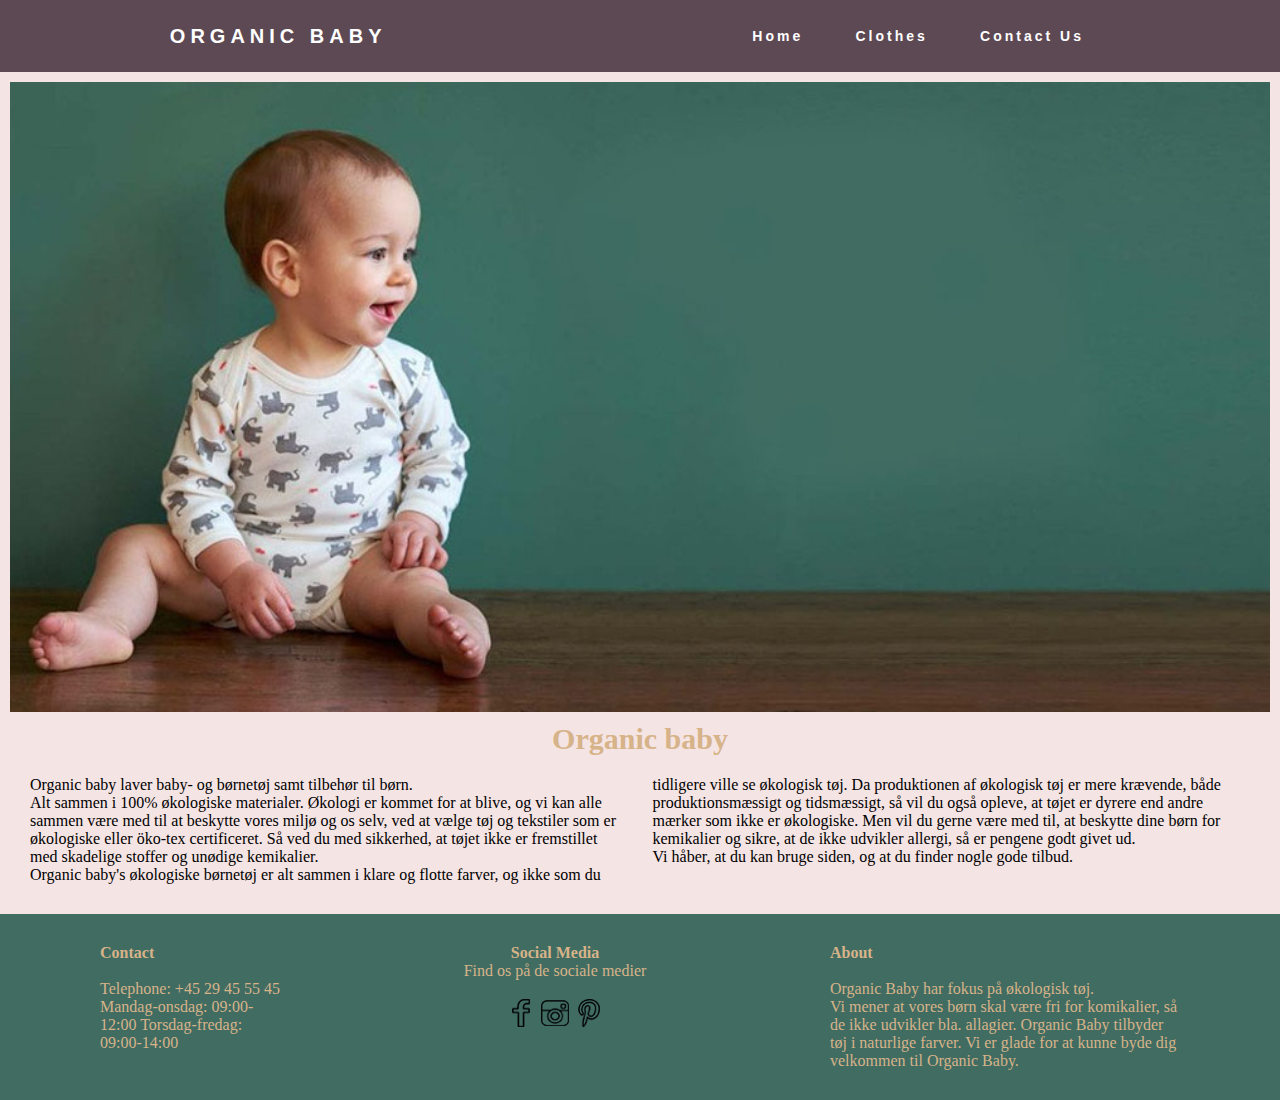
<file: Hjemmeside med java/index.html>
﻿<!DOCTYPE html>
<html lang="en">
<head>
    <meta charset="utf-8" />
    <meta name="viewport" content="width=device-width, initial-scale=1.0">
    <meta http-equiv="X-UA-Compatible" content="ie=edge">

    <link href="http://fonts.googleapis.com/css?family=Poppins" rel="styleshhet" />
    <link href="StyleSheet.css" rel="stylesheet" />

    <script src="http://ajax.googleapis.com/ajax/libs/jquery/1.8.3/jquery.min.js"></script>
    <script src="responsivesliders.min.js"></script>
   
    <title>Organic Baby</title>


</head>
<body>
    <nav>
        <div class="logo">

            <!--<img src="Logo/ny ny.png" />-->
            <h4>Organic baby</h4>
        </div>

        <ul class="nav-links">
            <li>
                <a href="index.html">Home</a>
            </li>

            <li>
                <a href="Galleri.html">Clothes</a>
            </li>

            <li>
                <a href="Find us.html">Contact Us</a>
            </li>
        </ul>

        <div class="burger">
            <div class="line1"></div>
            <div class="line2"></div>
            <div class="line3"></div>
        </div>
    </nav>
    <script src="app.js"></script>


    <ul class="rslides">
        <li><img src="Slider/1.jpg" alt=""></li>
        <li><img src="Slider/2.jpg" alt=""></li>
        <li><img src="Slider/3.jpg" alt=""></li>
        <li><img src="Slider/4.jpg" alt=""></li>
        <li><img src="Slider/5.jpg" alt=""></li>
    </ul>


    <script>
        $(function () {
            $(".rslides").responsiveSlides({


            });
        });
    </script>

    <main class="wrapper">

        <article>
            <p class="overskrift">
                Organic baby <br />
            </p>

       
            <p class="undertekst">
                Organic baby laver baby- og børnetøj samt tilbehør til børn. <br />

                Alt sammen i 100% økologiske materialer. Økologi er kommet for at blive,
                og vi kan alle sammen være med til at beskytte vores miljø og os selv,
                ved at vælge tøj og tekstiler som er økologiske eller öko-tex certificeret.
                Så ved du med sikkerhed, at tøjet ikke er fremstillet med skadelige stoffer og unødige kemikalier.<br />

                Organic baby's økologiske børnetøj er alt sammen i klare og flotte farver,
                og ikke som du tidligere ville se økologisk tøj.

                Da produktionen af økologisk tøj er mere krævende, både produktionsmæssigt og tidsmæssigt, så vil du også opleve,
                at tøjet er dyrere end andre mærker som ikke er økologiske. Men vil du gerne være med til, at beskytte dine børn for
                kemikalier og sikre, at de ikke udvikler allergi, så er pengene godt givet ud.<br />
                Vi håber, at du kan bruge siden, og at du finder nogle gode tilbud.
            </p>
        </article>
    </main>
    

    <div class="footer-wrapper">
      <div class="contact">
          <h4>Contact</h4> <br />
         <p>
            Telephone: +45 29 45 55 45
            Mandag-onsdag: 09:00-12:00
            Torsdag-fredag: 09:00-14:00
        </p>

      </div>

      <div class="socialmedia">
          <h4>Social Media</h4>
          <p class="tekstsocialmedia">Find os på de sociale medier</p>
          <br />
          <a href="#"><img class="socialmediaicon" src="Social media icon/Facebook.png" /></a>
          <a href="#"><img src="Social media icon/Instagram.png" /></a>
          <a href="#"><img src="Social media icon/Pinterest.png" /></a>
      </div>


       <div class="about">
           <h4 class="overskift_about">About</h4>
           <br />
           <p>Organic Baby har fokus på økologisk tøj. <br />
           Vi mener at vores børn skal være fri for komikalier, så de ikke udvikler
           bla. allagier. Organic Baby tilbyder tøj i naturlige farver.
           Vi er glade for at kunne byde dig velkommen til Organic Baby. 
           </p>
       </div>
    </div>


</body>
</html>
</file>
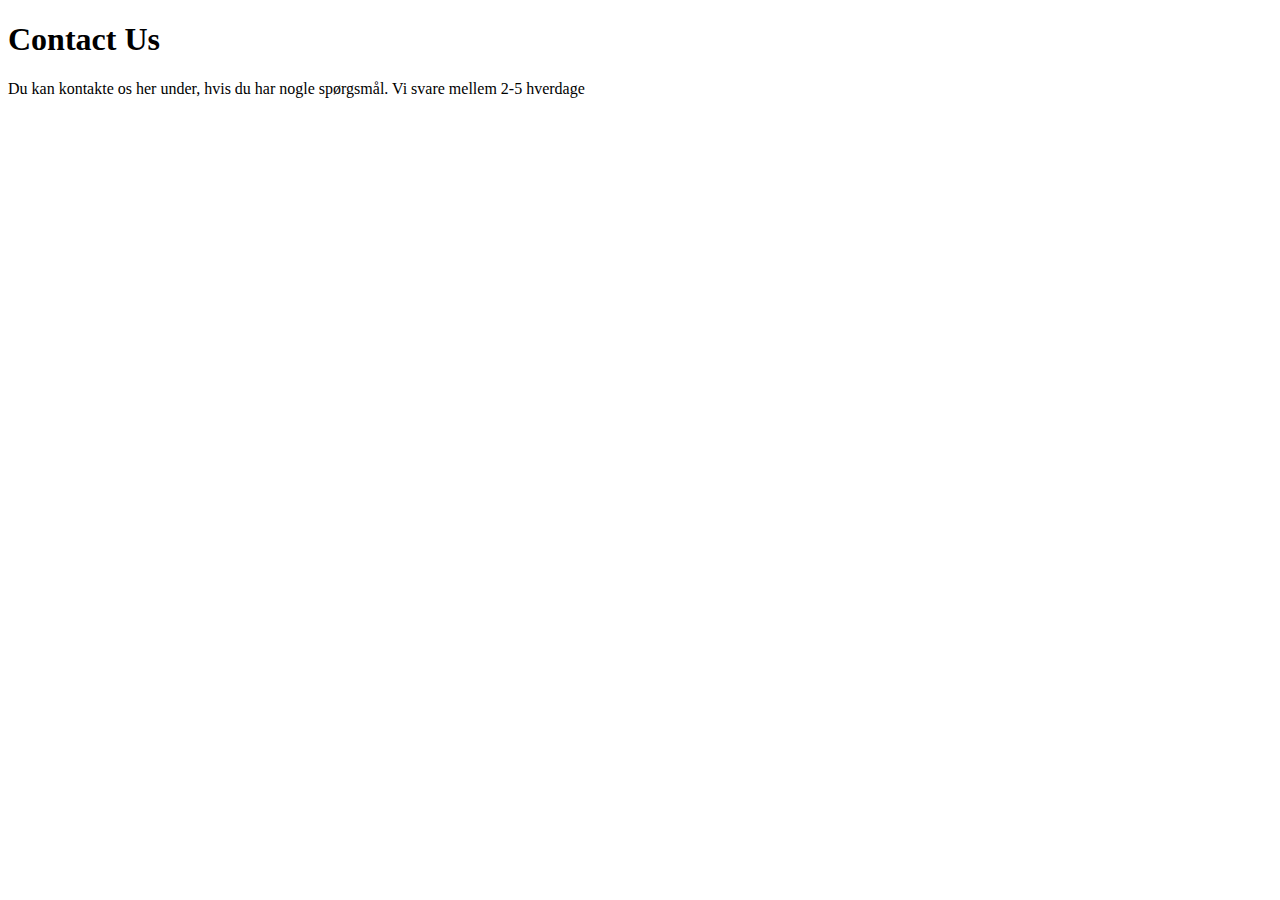
<file: Hjemmeside med java/Find us/index.html>
﻿<!DOCTYPE html>
<html>
<head>
    <meta charset="utf-8" />
    <meta name="viewport" content="width-device-width, initial-scale=1.0" />
    <meta http-equiv="X-UA-Compatible" content="ie-edge" />
    
    <title></title>
</head>
<body>
    <div class="header">
        <h1>Contact Us</h1>
        <p>Du kan kontakte os her under, hvis du har nogle spørgsmål. Vi svare mellem 2-5 hverdage</p>
       
    </div>








</body>
</html>
</file>
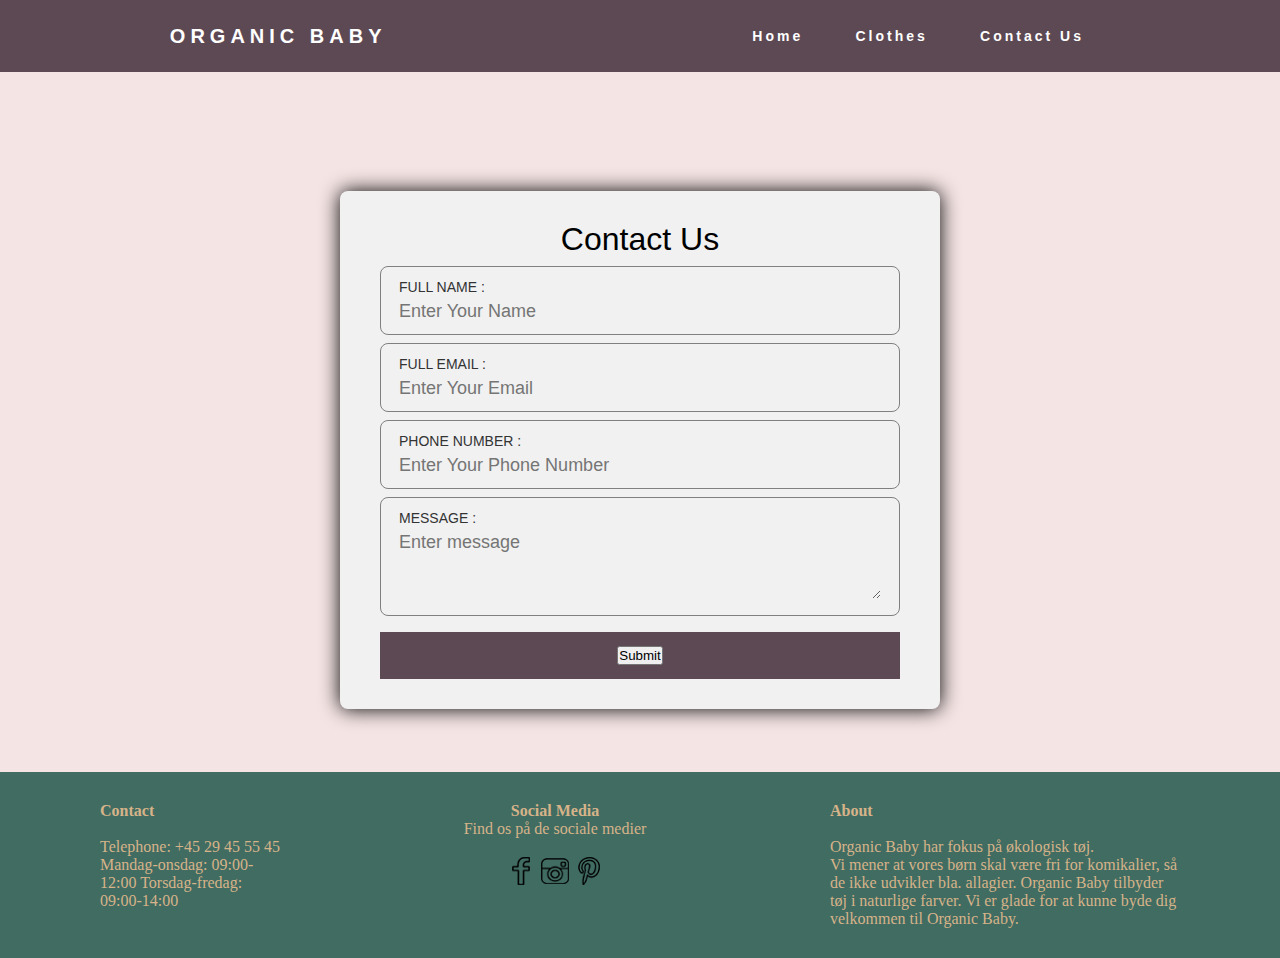
<file: Hjemmeside med java/Find us.html>
﻿<!DOCTYPE html>
<html lang="en" dir="ltr">
<head>
    <meta charset="utf-8" />
    <link href="StyleSheet.css" rel="stylesheet" />
    
    <script src="validering.js"></script>
    <title>Find us</title>


</head>

<body>
    <nav>
        <div class="logo">
            <h4>Organic baby</h4></a>
        </div>

        <ul class="nav-links">
            <li>
                <a href="index.html">Home</a>
            </li>

            <li>
                <a href="Galleri.html">Clothes</a>
            </li>


            <li>
                <a href="Find us.html">Contact Us</a>
            </li>
        </ul>

        <div class="burger">
            <div class="line1"></div>
            <div class="line2"></div>
            <div class="line3"></div>
        </div>
    </nav>
    <script src="app.js"></script>

    <form name="contactForm" method="get">
        <div class="contactbox">
            <div class="contactus">
                <div class="contact-form">
                    <h1>Contact Us</h1>
                    <div class="txtb">
                        <label>Full Name :</label>
                        <input type="text" name="Full Name" value="" placeholder="Enter Your Name" />
                    </div>

                    <div class="txtb">
                        <label>Full Email :</label>
                        <input type="email" name="Email" value="" placeholder="Enter Your Email" />
                    </div>

                    <div class="txtb">
                        <label>Phone Number :</label>
                        <input type="number" name="Phonenumber" value="" placeholder="Enter Your Phone Number" />
                    </div>

                    <div class="txtb">
                        <label>Message :</label>
                        <input name="Message" value="" placeholder="Enter message" />
                        <textarea></textarea>
                    </div>

                    <!--<a class="btn">Send</a>-->
                    <div class="btn">
                        <!--<label>Send</label>-->
                        <input type="submit" />
                    </div>

                </div>
            </div>
        </div>
    </form>



    <div class="footer-wrapper">
        <div class="contact">
            <h4>Contact</h4> <br />
            <p>
                Telephone: +45 29 45 55 45
                Mandag-onsdag: 09:00-12:00
                Torsdag-fredag: 09:00-14:00
            </p>

        </div>

        <div class="socialmedia">
            <h4>Social Media</h4>
            <p class="tekstsocialmedia">Find os på de sociale medier</p>
            <br />
            <a href="#"><img class="socialmediaicon" src="Social media icon/Facebook.png" /></a>
            <a href="#"><img src="Social media icon/Instagram.png" /></a>
            <a href="#"><img src="Social media icon/Pinterest.png" /></a>
        </div>


        <div class="about">
            <h4 class="overskift_about">About</h4>
            <br />
            <p>
                Organic Baby har fokus på økologisk tøj. <br />
                Vi mener at vores børn skal være fri for komikalier, så de ikke udvikler
                bla. allagier. Organic Baby tilbyder tøj i naturlige farver.
                Vi er glade for at kunne byde dig velkommen til Organic Baby.
            </p>
        </div>
    </div>



</body>

</html>
</file>
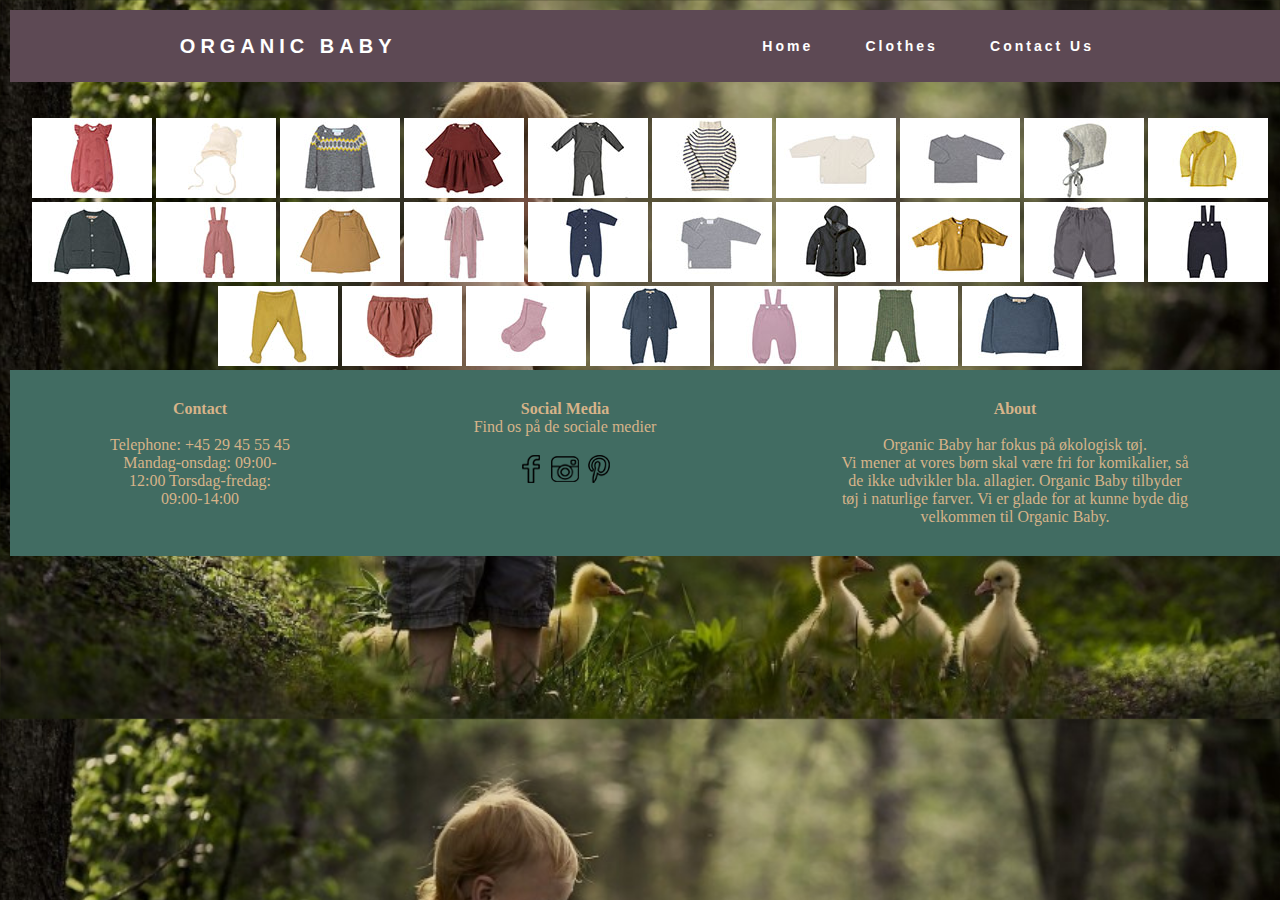
<file: Hjemmeside med java/Galleri.html>
﻿<!DOCTYPE html>
<html lang="en">
<head>
    <meta charset="utf-8" />
    <meta name="viewport" content="width=device-width, initial-scale=1.0">
    <meta http-equiv="X-UA-Compatible" content="ie=edge">

    <link href="http://fonts.googleapis.com/css?family=Poppins" rel="styleshhet" />
    <link href="StyleSheet.css" rel="stylesheet" />

    <script src="http://ajax.googleapis.com/ajax/libs/jquery/1.8.3/jquery.min.js"></script>
    <script src="responsivesliders.min.js"></script>
    

    <script>
        document.addEventListener("DOMContentLoaded", function () {
            const mainNav = document.getElementById('js-navbar-menu');
            const toggler = document.getElementById('js-navbar-toggle');

            toggler.addEventListener('click', function () {
                mainNav.classList.toggle('navbar__menu--active');
            });
        });


        window.addEventListener("DOMContentLoaded", function () {
            var allImages = document.getElementsByClassName("thumbnail");

            for (var image of allImages) {
                image.addEventListener("click", function () {
                    ShowBigImage(this);
                });
            }
        });

        function ShowBigImage(whoDidIt) {
            var filename = whoDidIt.getAttribute("src").split("/").pop();
            document.getElementById("targetImage").src = "Stor/" + filename;
        }
    </script>
    <title>Galleri</title>
</head>
<body class="baggrund">

    <nav>
        <div class="logo">
            <h4>Organic baby</h4>
        </div>

        <ul class="nav-links">
            <li>
                <a href="index.html">Home</a>
            </li>

            <li>
                <a href="Galleri.html">Clothes</a>
            </li>

            <li>
                <a href="Find us.html">Contact Us</a>
            </li>
        </ul>

        <div class="burger">
            <div class="line1"></div>
            <div class="line2"></div>
            <div class="line3"></div>
        </div>
    </nav>
    <script src="app.js"></script>


   <br />
        <div class="box1">
            <img id="targetImage" />
        </div>
       
            <br />
            <img class="thumbnail" id="1" src="Lille/1.jpg" />
            <img class="thumbnail" id="2" src="Lille/2.jpg" />
            <img class="thumbnail" id="3" src="Lille/3.jpg" />
            <img class="thumbnail" id="4" src="Lille/4.jpg" />
            <img class="thumbnail" id="5" src="Lille/5.jpg" />
            <img class="thumbnail" id="6" src="Lille/6.jpg" />
            <img class="thumbnail" id="7" src="Lille/7.jpg" />
            <img class="thumbnail" id="8" src="Lille/8.jpg" />
            <img class="thumbnail" id="9" src="Lille/9.jpg" />
            <img class="thumbnail" id="10" src="Lille/10.jpg" />
            <img class="thumbnail" id="11" src="Lille/11.jpg" />
            <img class="thumbnail" id="12" src="Lille/12.jpg" />
            <img class="thumbnail" id="13" src="Lille/13.jpg" />
            <img class="thumbnail" id="14" src="Lille/14.jpg" />
            <img class="thumbnail" id="15" src="Lille/15.jpg" />
            <img class="thumbnail" id="16" src="Lille/16.jpg" />
            <img class="thumbnail" id="17" src="Lille/17.jpg" />
            <img class="thumbnail" id="18" src="Lille/18.jpg" />
            <img class="thumbnail" id="19" src="Lille/19.jpg" />
            <img class="thumbnail" id="20" src="Lille/20.jpg" />
            <img class="thumbnail" id="21" src="Lille/21.jpg" />
            <img class="thumbnail" id="22" src="Lille/22.jpg" />
            <img class="thumbnail" id="23" src="Lille/23.jpg" />
            <img class="thumbnail" id="24" src="Lille/24.jpg" />
            <img class="thumbnail" id="25" src="Lille/25.jpg" />
            <img class="thumbnail" id="26" src="Lille/26.jpg" />
            <img class="thumbnail" id="" src="Lille/27.jpg" />
     


            <div class="footer-wrapper">
                <div class="contact">
                    <h4>Contact</h4> <br />
                    <p>
                        Telephone: +45 29 45 55 45
                        Mandag-onsdag: 09:00-12:00
                        Torsdag-fredag: 09:00-14:00
                    </p>

                </div>

                <div class="socialmedia">
                    <h4>Social Media</h4>
                    <p class="tekstsocialmedia">Find os på de sociale medier</p>
                    <br />
                    <a href="#"><img class="socialmediaicon" src="Social media icon/Facebook.png" /></a>
                    <a href="#"><img src="Social media icon/Instagram.png" /></a>
                    <a href="#"><img src="Social media icon/Pinterest.png" /></a>
                </div>


                <div class="about">
                    <h4 class="overskift_about">About</h4>
                    <br />
                    <p>
                        Organic Baby har fokus på økologisk tøj. <br />
                        Vi mener at vores børn skal være fri for komikalier, så de ikke udvikler
                        bla. allagier. Organic Baby tilbyder tøj i naturlige farver.
                        Vi er glade for at kunne byde dig velkommen til Organic Baby.
                    </p>
                </div>
            </div>

</body>
</html>
</file>
<file: Hjemmeside med java/StyleSheet.css>
﻿*{
    margin: 0px;
    padding: 0px;
    box-sizing: border-box;
}

body{
    background-color:#f5e4e4;
    background-size:cover;
}

.baggrund{
    width: 100%;
    height: 100%;
    margin: 10px;
    color: black;
    font-family: Cambria, Cochin, Georgia, Times, Times New Roman, serif;
    text-align: center;
    background-image: url('Logo/baggrund.jpg');
    background-size: cover;
}

nav{
    display:flex;
    justify-content: space-around;
    align-items:center;
    min-height:8vh;
    background-color:#5D4954;
    font-family:'Poppins', sans-serif;
 
}

.logo {
    color: rgb(266,266,266);
    text-transform: uppercase;
    letter-spacing: 5px;
    font-size: 20px;
    text-decoration: none;
}

.nav-links{
    display:flex;
    justify-content:space-around;
    width: 30%;
}

.nav-links li{
    list-style:none;
}

.nav-links a{
    color:#ffffff;
    text-decoration: none;
    letter-spacing:3px;
    font-weight:bold;
    font-size: 14px;
    list-style: none;
}

.burger{
    display:none;
    cursor:pointer;
}

.burger div{
    width:25px;
    height: 3px;
    background-color:rgb(255,255,255);
    margin: 5px;
    transition: all 0.3s ease;
}

.box1 {
    flex-basis: 75%;
    display: flex;
    justify-content: center;
    flex-flow: row wrap;
    align-items: center;
    align-content: center;
    
    
}

.box2 {
    flex-basis: 100%;
    display: flex;
    justify-content: center;
    flex-flow: row wrap;
    align-items: center;
    align-content: center;
    margin:30px;
}

.clr{
    clear:both;
}

.footer-wrapper {
    display: flex;
    justify-content: space-around;
    flex-flow: row wrap;
    padding: 20px;
    background-color: #416c62;
    color: #d6b389;
   
}



.contact {
    width: 200px;
    padding: 10px;
}


.socialmedia {
    width: 250px;
    text-align: center;
    padding: 10px;
}


.about {
    width: 370px;
    padding:10px;
}

.rslides {
    position: relative;
    list-style: none;
    overflow: hidden;
    min-width: 90%;
    min-height: 0;
    padding: 0;
    margin: 10px 10px 0px 10px;
    
}

.rslides li {
  -webkit-backface-visibility: hidden;
   position: absolute;
   display: none;
   width: 100%;
   left: 0;
   top: 0;
    }

.rslides li:first-child {
   position: relative;
   display: block;
   float: left;
        }

.rslides img {
   display: block;
   height: auto;
   float: left;
   width: 100%;
   border: 0;
    }

article{
    border: 2px black;
    background:#f5e4e4;
    
}

.overskrift {
    display: grid;
    min-width: 100%;
    max-width: 100%;
    text-align: center;
    font-size: 30px;
    font-weight: bold;
    color: #d6b389;
    padding: 10px 2px;
}
.undertekst {
    -moz-column-count: 2;
    -moz-column-gap: 25px;
    -webkit-column-count: 2;
    -webkit-column-gap: 25px;
    column-count: 2;
    column-gap: 25px;
    padding: 10px 30px 30px 30px;
}

.contactbox{
    width:100%;
}

.contactus {
    margin: 0;
    padding: 0;
    background-color: #f5e4e4;
    background-size: cover;
    width:100%;
    height:700px;

    
}

.contact-form{
    width:85%;
    max-width:600px;
    background:#f1f1f1;
    position:absolute;
    top:50%;
    left:50%;
    transform:translate(-50%,-50%);
    padding:30px 40px;
    box-sizing:border-box;
    border-radius:8px;
    text-align:center;
    box-shadow:0 0 20px black;
    font-family:"montserrat",sans-serif;
}

.contact-form h1{
    margin-top:0;
    font-weight:200;
}

.txtb{
    border:1px solid gray;
    margin: 8px 0;
    padding: 12px 18px;
    border-radius: 8px;
}

.txtb label{
    display:block;
    text-align:left;
    color:#333;
    text-transform:uppercase;
    font-size: 14px;
}

.txtb input,.txtb textarea{
    width:100%;
    border: none;
    background:none;
    outline:none;
    font-size:18px;
    margin-top:6px;
}

.btn {
    display: inline-block;
    background: #5D4954;
    padding: 14px 0;
    color: white;
    text-transform: uppercase;
    cursor: pointer;
    margin-top: 8px;
    width: 100%;
}



@media screen and (max-width:1024px) {
    .nav-links {
        width:60%;
    }
}


@media screen and (max-width:768px){
    body{
        overflow-x:hidden;
    }

    .nav-links {
        position: absolute;
        right: 0px;
        height: 92vh;
        top: 8vh;
        background-color: #5D4954;
        display:flex;
        flex-direction:column;
        align-items: center;
        width: 50%;
        transform:translateX(100%);
        transition:transform 0.5s ease-in;
    }
    .nav-links li{
        opacity:0;
    }
    .burger{
        display:block;
    }
}

.nav-active {
    transform: translateX(0%);
    z-index: 10;
}

@keyframes navLinkFade{
    from{
    opacity:0;
    transform:translateX(50px);
    }

    to{
        opacity:1;
        transform:translateX(0px);


    }
}

.toggle .line1{
    transform:rotate(-45deg) translate(-5px,6px);
}

.toggle .line2 {
    opacity:0;
}

.toggle .line3 {
    transform: rotate(45deg) translate(-5px,-6px);
}
</file>
